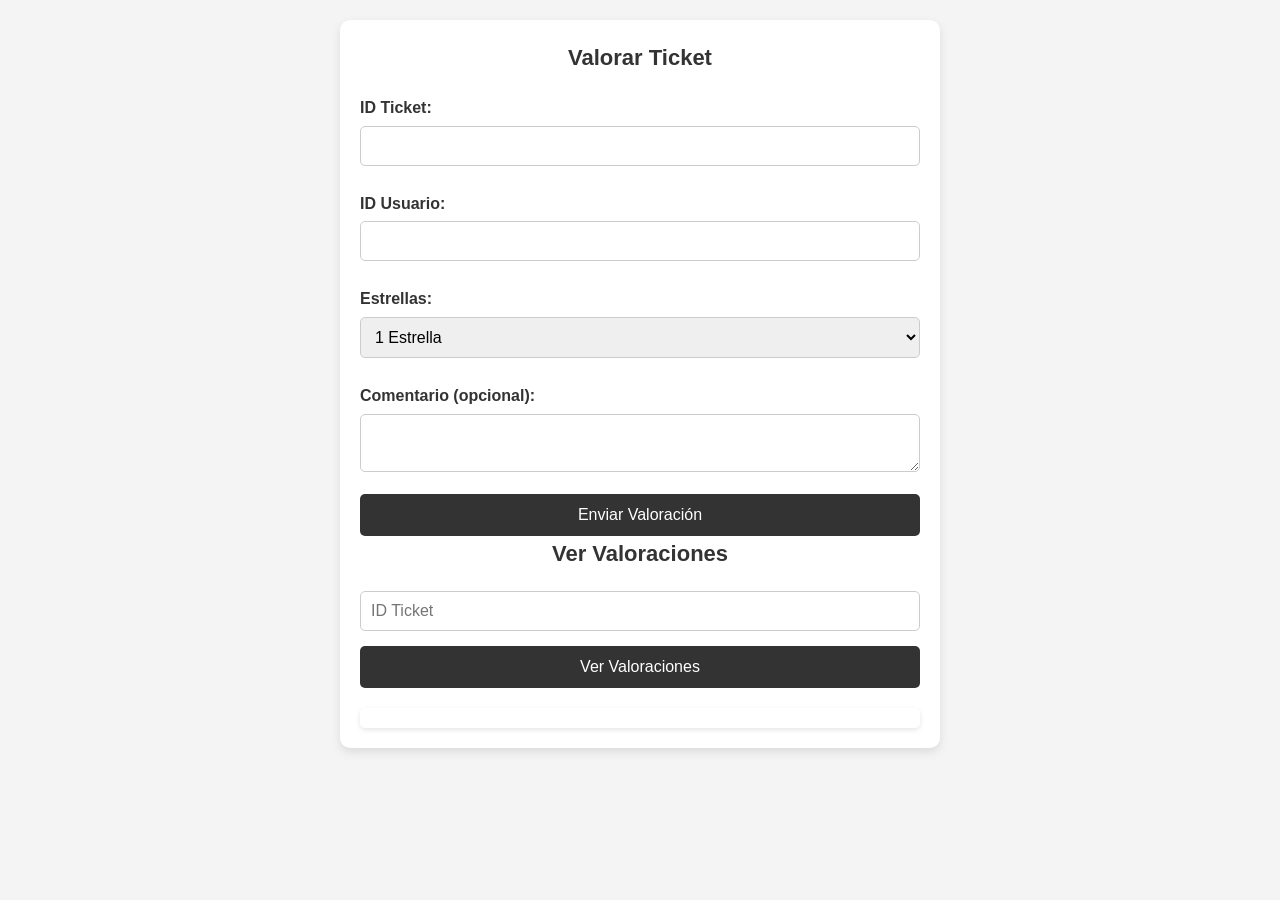
<file: index.html>
<!DOCTYPE html>
<html lang="es">
<head>
    <meta charset="UTF-8">
    <meta name="viewport" content="width=device-width, initial-scale=1.0">
    <title>Valoración de Ticket</title>
    <link rel="stylesheet" href="style.css">
</head>
<body>

    <div class="container">
        <h2>Valorar Ticket</h2>
        <form id="formValoracion">
            <label for="id_ticket">ID Ticket:</label>
            <input type="number" id="id_ticket" required>

            <label for="id_usuario">ID Usuario:</label>
            <input type="number" id="id_usuario" required>

            <label for="estrellas">Estrellas:</label>
            <select id="estrellas" required>
                <option value="1">1 Estrella</option>
                <option value="2">2 Estrellas</option>
                <option value="3">3 Estrellas</option>
                <option value="4">4 Estrellas</option>
                <option value="5">5 Estrellas</option>
            </select>

            <label for="comentario">Comentario (opcional):</label>
            <textarea id="comentario"></textarea>

            <button type="submit">Enviar Valoración</button>
        </form>

        <h2>Ver Valoraciones</h2>
        <input type="number" id="id_ticket_buscar" placeholder="ID Ticket">
        <button onclick="verValoraciones()">Ver Valoraciones</button>

        <div id="valoraciones"></div>
    </div>

    <script>
        document.getElementById("formValoracion").addEventListener("submit", function(event) {
            event.preventDefault();
            
            let id_ticket = document.getElementById("id_ticket").value;
            let id_usuario = document.getElementById("id_usuario").value;
            let estrellas = document.getElementById("estrellas").value;
            let comentario = document.getElementById("comentario").value;

            let formData = new FormData();
            formData.append("id_ticket", id_ticket);
            formData.append("id_usuario", id_usuario);
            formData.append("estrellas", estrellas);
            formData.append("comentario", comentario);

            fetch("guardar_valoracion.php", {
                method: "POST",
                body: formData
            })
            .then(response => response.json())
            .then(data => {
                alert(data.mensaje || data.error);
            });
        });

        function verValoraciones() {
            let id_ticket = document.getElementById("id_ticket_buscar").value;

            fetch("ver_valoraciones.php?id_ticket=" + id_ticket)
            .then(response => response.json())
            .then(data => {
                let output = `<h3>Valoraciones:</h3><table>
                                <tr><th>Estrellas</th><th>Comentario</th></tr>`;

                data.forEach(val => {
                    output += `<tr>
                                <td>${val.estrellas} ⭐</td>
                                <td>${val.comentario || "Sin comentario"}</td>
                               </tr>`;
                });

                output += "</table>";
                document.getElementById("valoraciones").innerHTML = output;
            });
        }
    </script>
</body>
</html>
</file>
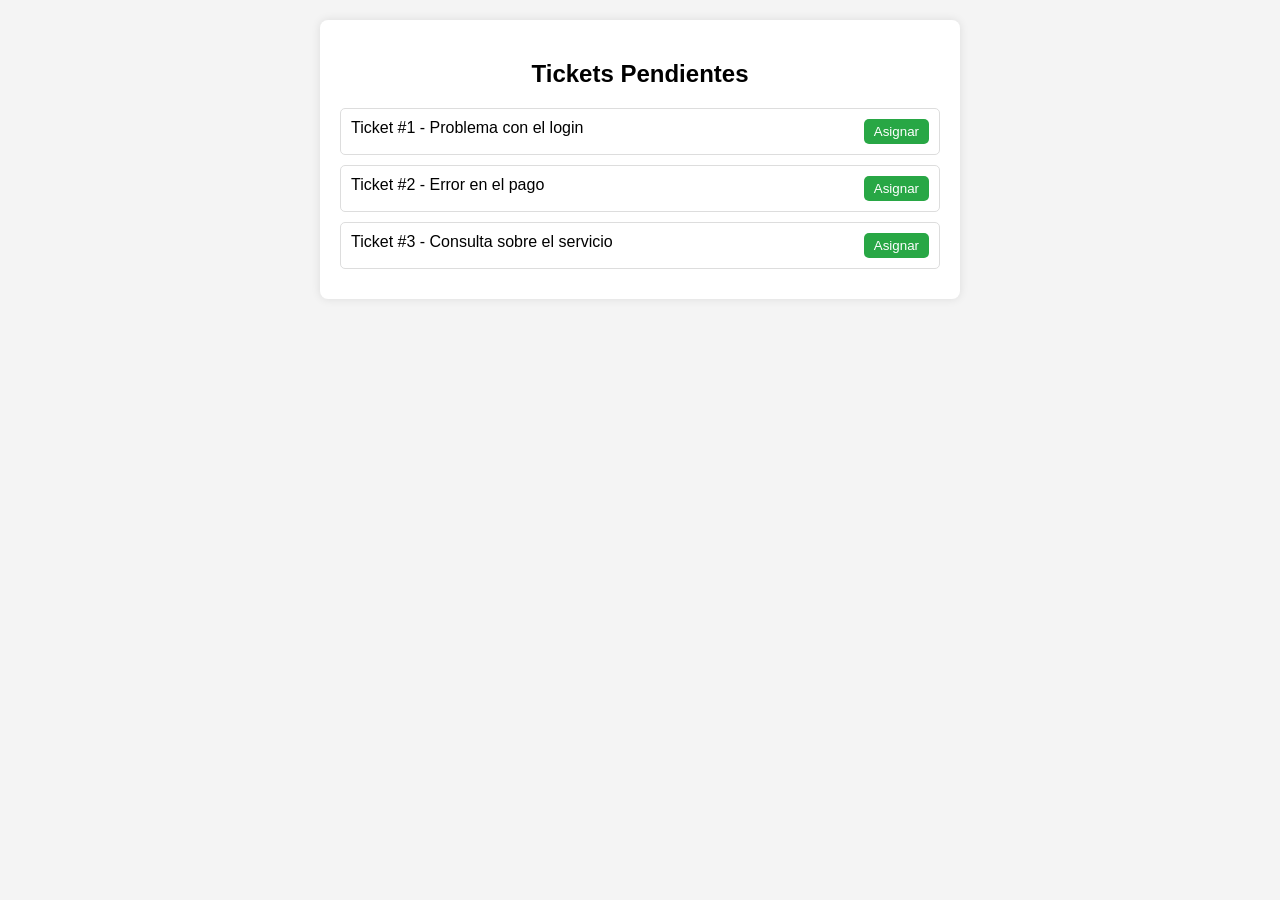
<file: asignacionTickets.html>
<!DOCTYPE html>
<html lang="es">
<head>
    <meta charset="UTF-8">
    <meta name="viewport" content="width=device-width, initial-scale=1.0">
    <title>Gestión de Tickets</title>
    <!-- Vincula el archivo CSS -->
    <link rel="stylesheet" href="styleasignacionTickets.css">

    <!-- Agregar el script de JavaScript -->
    <script>
        function mostrarMensaje() {
            // Mostrar el mensaje de confirmación cuando se envíe el ticket
            alert("¡Ticket creado exitosamente!");
        }
    </script>
</head>
<body>
    <div class="container">
        <h2>Tickets Pendientes</h2>
        <div id="ticket-list">
            <div class="ticket">
                <span>Ticket #1 - Problema con el login</span>
                <button class="assign-btn" onclick="assignTicket(this)">Asignar</button>
            </div>
            <div class="ticket">
                <span>Ticket #2 - Error en el pago</span>
                <button class="assign-btn" onclick="assignTicket(this)">Asignar</button>
            </div>
            <div class="ticket">
                <span>Ticket #3 - Consulta sobre el servicio</span>
                <button class="assign-btn" onclick="assignTicket(this)">Asignar</button>
            </div>
        </div>
    </div>

    <script>
        function assignTicket(button) {
            let agent = prompt("Ingrese su nombre para asignarse este ticket:");
            if (agent) {
                let date = new Date().toLocaleString();
                button.parentElement.innerHTML = `<span>Asignado a: ${agent} el ${date}</span>`;
            }
        }
    </script>
</body>
</html>
</file>
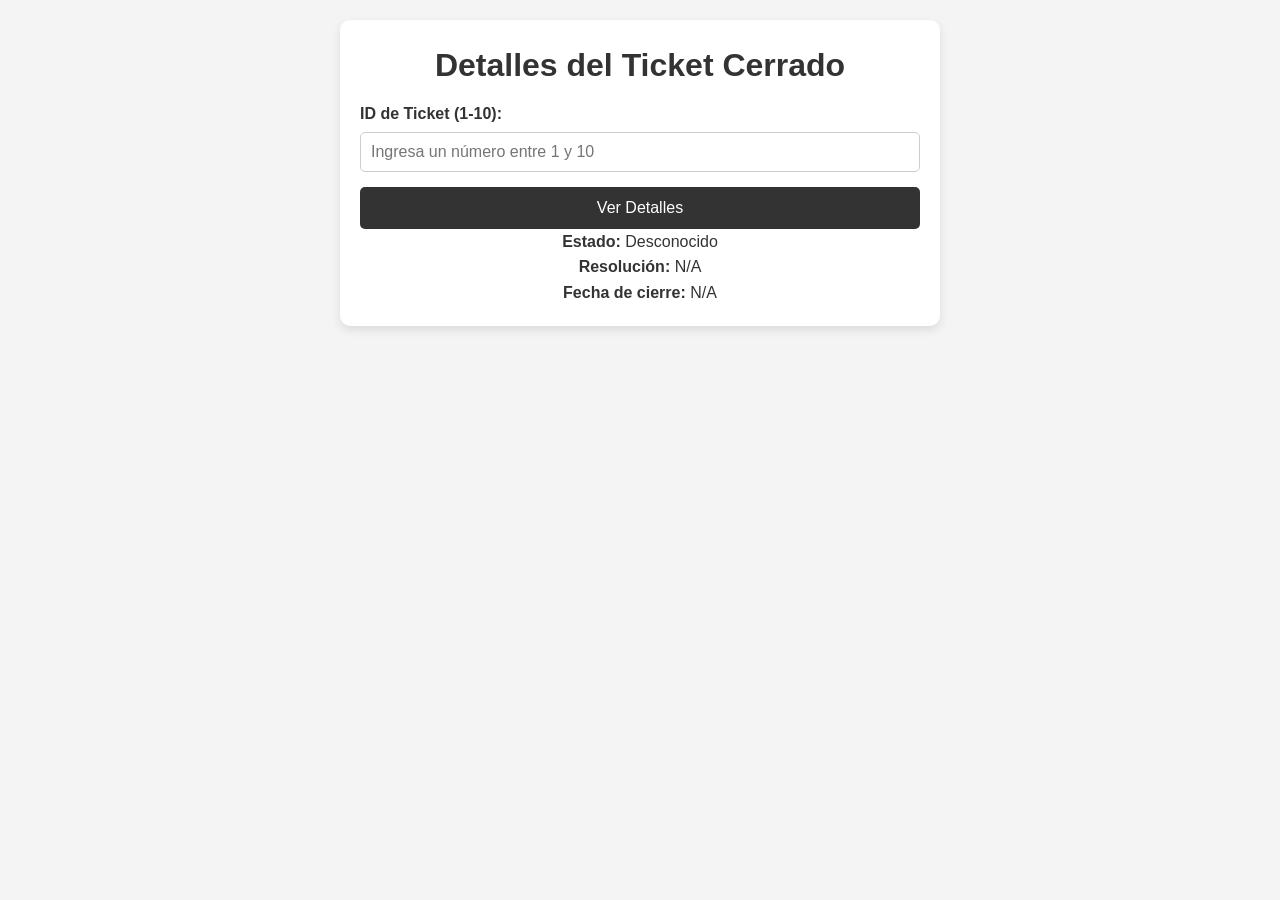
<file: ticketCerrado.html>
<!-- ticket cerrado -->
<!DOCTYPE html>
<html lang="es">
<head>
    <meta charset="UTF-8">
    <meta name="viewport" content="width=device-width, initial-scale=1.0">
    <title>Detalles de Ticket Cerrado</title>
    <link rel="stylesheet" href="style.css">
</head>
<body>

    <div class="container">
        <h1>Detalles del Ticket Cerrado</h1>

        <!-- Sección de consulta de ticket cerrado -->
        <div class="ticket-details">
            <label for="ticket-id">ID de Ticket (1-10):</label>
            <input type="number" id="ticket-id" placeholder="Ingresa un número entre 1 y 10" min="1" max="10">
            <button id="check-ticket-btn">Ver Detalles</button>
            <div id="ticket-info" class="hidden">
                <p><strong>Estado:</strong> <span id="ticket-status">Desconocido</span></p>
                <p><strong>Resolución:</strong> <span id="ticket-resolution">N/A</span></p>
                <p><strong>Fecha de cierre:</strong> <span id="ticket-close-date">N/A</span></p>
            </div>
        </div>

        <!-- Notificaciones -->
        <div id="notification" class="notification hidden">
            <p id="notification-msg"></p>
        </div>
    </div>

    <script>
        const closedTickets = {
            1: { status: "Cerrado", resolution: "Problema resuelto reiniciando el sistema.", closeDate: "2025-03-15" },
            2: { status: "Cerrado", resolution: "Se reemplazó el componente defectuoso.", closeDate: "2025-03-14" },
            3: { status: "Cerrado", resolution: "Actualización de software aplicada.", closeDate: "2025-03-13" }
        };

        document.getElementById('check-ticket-btn').addEventListener('click', function() {
            const ticketId = document.getElementById('ticket-id').value.trim(); 
            const ticketIdNumber = parseInt(ticketId);

            if (closedTickets[ticketIdNumber]) {
                document.getElementById('ticket-status').textContent = closedTickets[ticketIdNumber].status;
                document.getElementById('ticket-resolution').textContent = closedTickets[ticketIdNumber].resolution;
                document.getElementById('ticket-close-date').textContent = closedTickets[ticketIdNumber].closeDate;
                document.getElementById('ticket-info').classList.remove('hidden');
                showNotification(`Detalles del ticket ${ticketId} cargados.`);
            } else {
                showNotification("Ticket no encontrado o aún abierto.");
            }
        });

        function showNotification(message) {
            const notification = document.getElementById('notification');
            const notificationMsg = document.getElementById('notification-msg');
            notificationMsg.textContent = message;
            notification.classList.remove("hidden");
            setTimeout(() => notification.classList.add("hidden"), 3000);
        }
    </script>

</body>
</html>
</file>
<file: style.css>
/* Reset básico */
* {
    margin: 0;
    padding: 0;
    box-sizing: border-box;
    font-family: 'Arial', sans-serif;
}

/* Estilo del body */
body {
    background-color: #f4f4f4;
    color: #333;
    line-height: 1.6;
    padding: 20px;
    display: flex;
    flex-direction: column;
    align-items: center;
}

/* Contenedor principal */
.container {
    max-width: 600px;
    width: 100%;
    background: white;
    padding: 20px;
    border-radius: 10px;
    box-shadow: 0px 4px 10px rgba(0, 0, 0, 0.1);
    text-align: center;
}

/* Títulos */
h2 {
    margin-bottom: 20px;
    font-size: 22px;
    font-weight: bold;
}

/* Etiquetas */
label {
    font-weight: bold;
    display: block;
    margin: 10px 0 5px;
    text-align: left;
}

/* Inputs y Select */
input, select, textarea {
    width: 100%;
    padding: 10px;
    border: 1px solid #ccc;
    border-radius: 5px;
    font-size: 16px;
    margin-bottom: 15px;
}

input:focus, textarea:focus {
    border-color: #333;
    outline: none;
}

/* Botón principal */
button {
    background-color: #333;
    color: white;
    border: none;
    padding: 12px;
    width: 100%;
    border-radius: 5px;
    cursor: pointer;
    font-size: 16px;
    transition: background 0.3s ease;
}

button:hover {
    background-color: #555;
}

/* Sección de ver valoraciones */
#valoraciones {
    margin-top: 20px;
    padding: 10px;
    background: #fff;
    border-radius: 5px;
    box-shadow: 0px 2px 5px rgba(0, 0, 0, 0.1);
    text-align: left;
}

/* Estilo para la tabla de valoraciones */
table {
    width: 100%;
    border-collapse: collapse;
    margin-top: 10px;
}

th, td {
    border: 1px solid #ddd;
    padding: 10px;
    text-align: center;
}

th {
    background-color: #333;
    color: white;
}

tr:nth-child(even) {
    background-color: #f9f9f9;
}
</file>
<file: styleasignacionTickets.css>
body {
    font-family: Arial, sans-serif;
    background-color: #f4f4f4;
    margin: 20px;
}
.container {
    max-width: 600px;
    margin: auto;
    background: white;
    padding: 20px;
    border-radius: 8px;
    box-shadow: 0 0 10px rgba(0, 0, 0, 0.1);
}
h2 {
    text-align: center;
}
.ticket {
    display: flex;
    justify-content: space-between;
    background: #fff;
    padding: 10px;
    border: 1px solid #ddd;
    margin-bottom: 10px;
    border-radius: 5px;
}
.assign-btn {
    background: #28a745;
    color: white;
    border: none;
    padding: 5px 10px;
    cursor: pointer;
    border-radius: 5px;
}
.assign-btn:hover {
    background: #218838;
}
</file>
